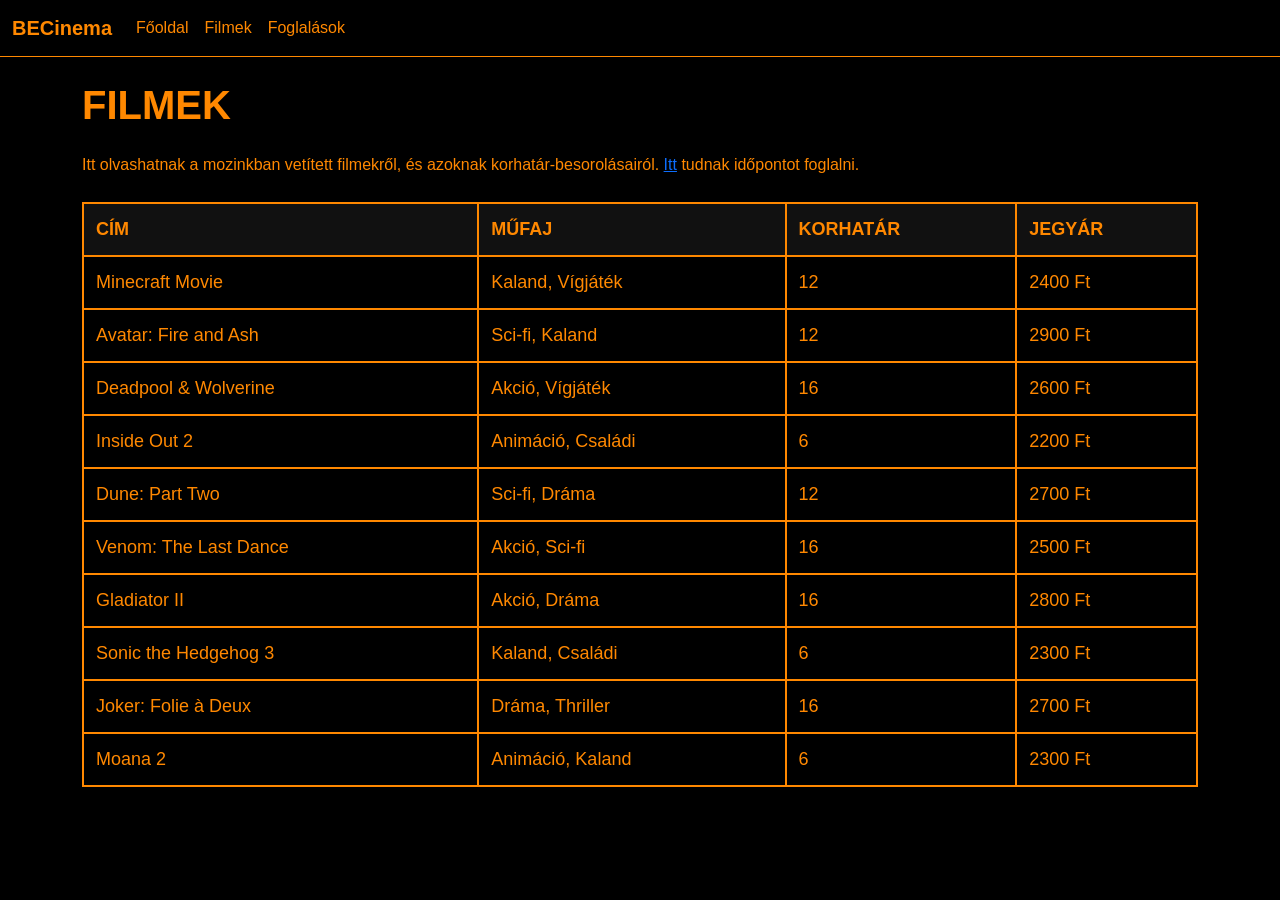
<file: filmek.html>
<!DOCTYPE html>
<html lang="en">

<head>
    <meta charset="UTF-8">
    <meta name="viewport" content="width=device-width, initial-scale=1.0">
    <title>BECinema - Filmek</title>
    <link href="https://cdn.jsdelivr.net/npm/bootstrap@5.3.8/dist/css/bootstrap.min.css" rel="stylesheet"
        integrity="sha384-sRIl4kxILFvY47J16cr9ZwB07vP4J8+LH7qKQnuqkuIAvNWLzeN8tE5YBujZqJLB" crossorigin="anonymous">
    <link href="style.css" rel="stylesheet">
    <script src="./filmek.js" defer></script>
</head>

<body>
    <nav class="navbar navbar-expand-lg navbar-dark bg-dark">
        <div class="container-fluid">

            <a class="navbar-brand" href="./index.html">
                BECinema
            </a>

            <button class="navbar-toggler" type="button" data-bs-toggle="collapse" data-bs-target="#navbarNav"
                aria-controls="navbarNav" aria-expanded="false" aria-label="Navigáció">
                <span class="navbar-toggler-icon"></span>
            </button>

            <div class="collapse navbar-collapse" id="navbarNav">
                <ul class="navbar-nav">

                    <li class="nav-item">
                        <a class="nav-link" href="./index.html">
                            Főoldal
                        </a>
                    </li>

                    <li class="nav-item">
                        <a class="nav-link" href="./filmek.html">
                            Filmek
                        </a>
                    </li>

                    <li class="nav-item">
                        <a class="nav-link" href="./foglalasok.html">
                            Foglalások
                        </a>
                    </li>

                </ul>
            </div>

        </div>
    </nav>
    <div class="container">
        <h1 class="mb-4 mt-4">FILMEK</h1>
        <p>Itt olvashatnak a mozinkban vetített filmekről, és azoknak korhatár-besorolásairól. <a
                href="./foglalasok.html">Itt</a> tudnak időpontot foglalni.</p>

        <table id="filmekTabla">
            <tr>
                <th>CÍM</th>
                <th>MŰFAJ</th>
                <th>KORHATÁR</th>
                <th>JEGYÁR</th>
            </tr>
        </table>
    </div>

    <button id="felGomb" onclick="oldalTetejere()">↑</button>
    <script src="https://cdn.jsdelivr.net/npm/@popperjs/core@2.11.8/dist/umd/popper.min.js"
        integrity="sha384-I7E8VVD/ismYTF4hNIPjVp/Zjvgyol6VFvRkX/vR+Vc4jQkC+hVqc2pM8ODewa9r"
        crossorigin="anonymous"></script>
    <script src="https://cdn.jsdelivr.net/npm/bootstrap@5.3.8/dist/js/bootstrap.min.js"
        integrity="sha384-G/EV+4j2dNv+tEPo3++6LCgdCROaejBqfUeNjuKAiuXbjrxilcCdDz6ZAVfHWe1Y"
        crossorigin="anonymous"></script>
</body>

</html>
</file>
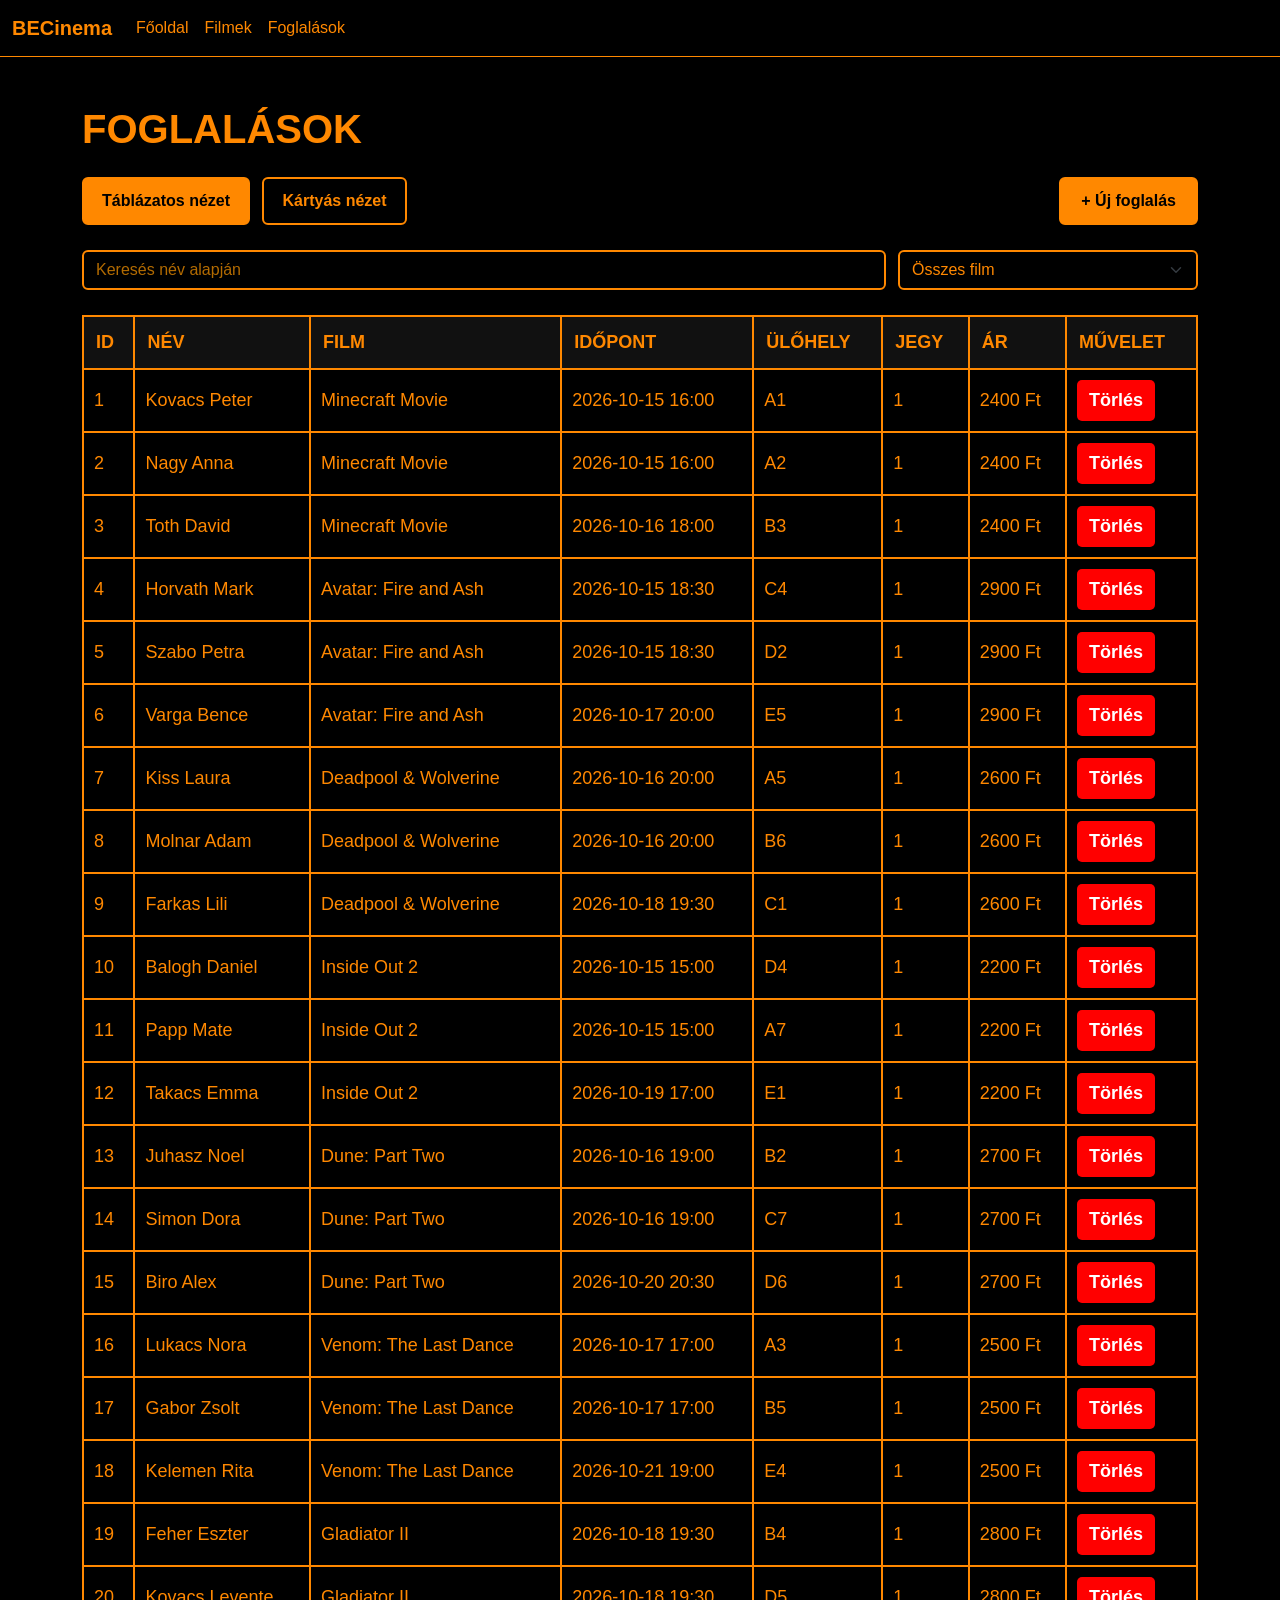
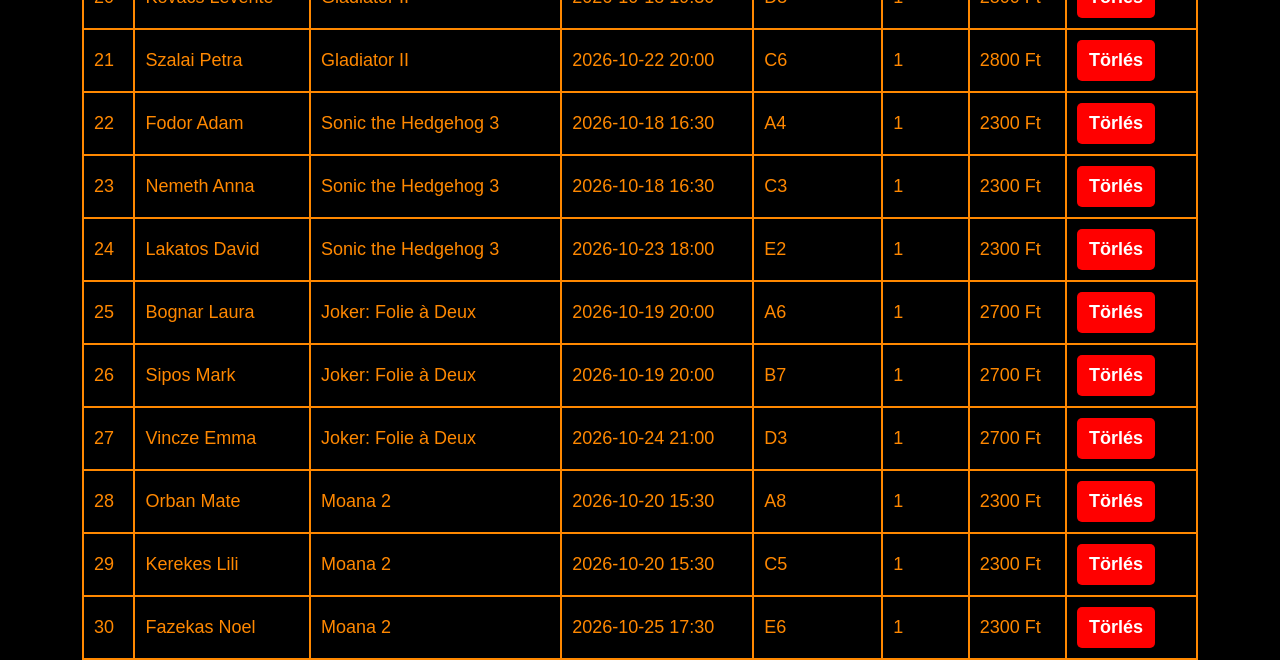
<file: foglalasok.html>
<!DOCTYPE html>
<html lang="hu">
<head>
    <meta charset="UTF-8">
    <meta name="viewport" content="width=device-width, initial-scale=1.0">
    <title>BECinema - Foglalások</title>
    <link href="https://cdn.jsdelivr.net/npm/bootstrap@5.3.8/dist/css/bootstrap.min.css" rel="stylesheet">
    <link href="style.css" rel="stylesheet">
</head>

<body>
    <nav class="navbar navbar-expand-lg navbar-dark">
        <div class="container-fluid">
            <a class="navbar-brand" href="./index.html">BECinema</a>

            <button class="navbar-toggler" type="button" data-bs-toggle="collapse" data-bs-target="#navbarNav">
                <span class="navbar-toggler-icon"></span>
            </button>

            <div class="collapse navbar-collapse" id="navbarNav">
                <ul class="navbar-nav">
                    <li class="nav-item">
                        <a class="nav-link" href="./index.html">Főoldal</a>
                    </li>
                    <li class="nav-item">
                        <a class="nav-link" href="./filmek.html">Filmek</a>
                    </li>
                    <li class="nav-item">
                        <a class="nav-link active" href="./foglalasok.html">Foglalások</a>
                    </li>
                </ul>
            </div>
        </div>
    </nav>

    <div class="container mt-5">
        <h1 class="mb-4">FOGLALÁSOK</h1>

        <div class="nezet-gombok">
            <div>
                <button id="tablaGomb" class="nezet-gomb aktiv" onclick="tablazatosNezet()">
                    Táblázatos nézet
                </button>

                <button id="kartyaGomb" class="nezet-gomb" onclick="kartyasNezet()">
                    Kártyás nézet
                </button>
            </div>

            <button id="ujFoglalasGomb" class="uj-foglalas-gomb" onclick="ujFoglalasMutat()">
                + Új foglalás
            </button>
        </div>

        <div class="szures-doboz">
            <input type="text" id="nevKereses" class="form-control"
                placeholder="Keresés név alapján"
                oninput="foglalasokSzurese()">

            <select id="filmSzures" class="form-select" onchange="foglalasokSzurese()">
                <option value="">Összes film</option>
            </select>
        </div>

        <div id="ujFoglalasDoboz">
            <h2>Új foglalás</h2>

            <form id="foglalasForm">
                <div class="mb-3">
                    <label class="form-label">Név</label>
                    <input type="text" id="nev" class="form-control">
                </div>

                <div class="mb-3">
                    <label class="form-label">Email</label>
                    <input type="email" id="email" class="form-control">
                </div>

                <div class="mb-3">
                    <label class="form-label">Telefonszám</label>
                    <input type="text" id="telefon" class="form-control" placeholder="06301234567">
                </div>

                <div class="mb-3">
                    <label class="form-label">Film</label>

                    <select id="film" class="form-select" required>
                        <option value="">Válassz filmet</option>
                    </select>
                </div>

                <div class="mb-3">
                    <label class="form-label">Időpont</label>

                    <select id="idopont" class="form-select" required>
                        <option value="">Először válassz filmet</option>
                    </select>
                </div>

                <div class="mb-3">
                    <label class="form-label">Jegyek száma</label>

                    <select id="jegyekSzama" class="form-select">
                        <option value="1">1 jegy</option>
                        <option value="2">2 jegy</option>
                        <option value="3">3 jegy</option>
                        <option value="4">4 jegy</option>
                        <option value="5">5 jegy</option>
                        <option value="6">6 jegy</option>
                    </select>
                </div>

                <div class="mb-3">
                    <label class="form-label">Ülőhelyek</label>

                    <p id="helyInfo">
                        Válaszd ki a filmet és az időpontot.
                    </p>

                    <div id="vaszon">VÁSZON</div>
                    <div id="ulohelyek"></div>

                    <p id="kivalasztottHelyek">
                        Kiválasztott helyek: -
                    </p>
                </div>

                <div class="mb-3">
                    <label class="form-label">Összesen</label>
                    <input type="text" id="ar" class="form-control" readonly>
                </div>

                <button type="submit" class="foglalas-kuldes">
                    Foglalás létrehozása
                </button>
            </form>

            <div id="uzenet" class="mt-3"></div>
        </div>

        <div id="tablazatosNezet">
            <table>
                <thead>
                    <tr>
                        <th>ID</th>
                        <th>NÉV</th>
                        <th>FILM</th>
                        <th>IDŐPONT</th>
                        <th>ÜLŐHELY</th>
                        <th>JEGY</th>
                        <th>ÁR</th>
                        <th>MŰVELET</th>
                    </tr>
                </thead>

                <tbody id="foglalasTabla"></tbody>
            </table>
        </div>

        <div id="kartyasNezet" class="row" style="display: none;"></div>
    </div>

    <button id="felGomb" onclick="oldalTetejere()">↑</button>

    <script src="https://cdn.jsdelivr.net/npm/bootstrap@5.3.8/dist/js/bootstrap.bundle.min.js"></script>
    <script src="foglalasok.js"></script>
</body>
</html>
</file>
<file: style.css>
body {
    background-color: black;
    color: #FF8800;
    font-family: Arial;
    margin: 0;
}

.navbar {
    background-color: black !important;
    border-bottom: 1px solid #FF8800;
}

.container-fluid {
    background-color: black;
}

.navbar-brand {
    color: #FF8800;
    font-weight: bold;
}

.navbar-brand:hover,
.navbar-brand:focus {
    color: #FF0000;
}

.nav-link {
    color: #FF8800;
}

.navbar-nav .nav-link:hover,
.navbar-nav .nav-link.active:hover,
.navbar-nav .nav-link:focus {
    color: #FF0000;
}

.navbar-nav .nav-link.active {
    color: #FF8800;
}

.navbar-collapse {
    background-color: black;
}

h1 {
    font-weight: bold;
}

h2 {
    color: #FF8800;
    margin-bottom: 20px;
}

.hero {
    min-height: 560px;
    background-size: cover;
    background-position: center;
    display: flex;
    align-items: center;
    padding: 60px 8%;
    position: relative;
}

.hero::before {
    content: "";
    position: absolute;
    inset: 0;
    background: linear-gradient(
        90deg,
        rgba(0, 0, 0, 0.82) 0%,
        rgba(0, 0, 0, 0.52) 45%,
        rgba(0, 0, 0, 0.12) 75%
    );
}

.hero-tartalom {
    position: relative;
    z-index: 1;
    max-width: 650px;
    text-align: left;
}

.hero-kis-cim {
    display: inline-block;
    color: #FF8800;
    font-size: 16px;
    font-weight: bold;
    letter-spacing: 1px;
    margin-bottom: 10px;
}

.hero h1 {
    font-size: 68px;
    color: #FF8800;
    text-align: left;
    margin-bottom: 15px;
}

.hero p {
    color: white;
    font-size: 21px;
    line-height: 1.5;
    max-width: 600px;
}

.hero-gombok {
    margin-top: 25px;
    display: flex;
    gap: 12px;
    flex-wrap: wrap;
}

.fo-gomb,
.masodlagos-gomb {
    display: inline-block;
    padding: 12px 22px;
    border-radius: 6px;
    font-weight: bold;
    text-decoration: none;
    transition: 0.2s;
}

.fo-gomb {
    background-color: #FF8800;
    color: black;
    border: 2px solid #FF8800;
}

.fo-gomb:hover {
    background-color: #FF0000;
    border-color: #FF0000;
    color: white;
}

.masodlagos-gomb {
    background-color: transparent;
    color: #FF8800;
    border: 2px solid #FF8800;
}

.masodlagos-gomb:hover {
    background-color: #FF8800;
    color: black;
}

.bemutatkozas {
    padding-top: 70px;
    padding-bottom: 50px;
    max-width: 900px;
    text-align: center;
}

.bemutatkozas h2 {
    text-align: center;
}

.bemutatkozas p {
    font-size: 18px;
    line-height: 1.7;
    color: #ddd;
}

.info-resz {
    padding-bottom: 60px;
}

.info-kartya {
    height: 100%;
    background-color: #111111;
    border: 2px solid #FF8800;
    border-radius: 10px;
    padding: 25px;
    transition: 0.2s;
}

.info-kartya:hover {
    transform: translateY(-5px);
    box-shadow: 0 0 20px rgba(255, 136, 0, 0.3);
}

.info-kartya h3 {
    color: #FF8800;
    font-size: 24px;
}

.info-kartya p {
    color: #ddd;
    margin-bottom: 0;
}

.mozi-resz {
    padding-top: 50px;
    padding-bottom: 70px;
}

.mozi-kep {
    width: 100%;
    height: 350px;
    object-fit: cover;
    border-radius: 10px;
    border: 2px solid #FF8800;
}

.mozi-resz p {
    color: #ddd;
    font-size: 17px;
    line-height: 1.6;
}

.galeria {
    padding-bottom: 70px;
}

.galeria h2 {
    text-align: center;
    margin-bottom: 30px;
}

.galeria-kep {
    width: 100%;
    height: 250px;
    object-fit: cover;
    border-radius: 8px;
    border: 2px solid #FF8800;
    transition: 0.2s;
}

.galeria-kep:hover {
    transform: scale(1.03);
    box-shadow: 0 0 15px rgba(255, 136, 0, 0.3);
}

.kapcsolat {
    padding-bottom: 70px;
}

.kapcsolat h2 {
    text-align: center;
    margin-bottom: 30px;
}

.info-doboz {
    height: 100%;
    background-color: #111111;
    border: 2px solid #FF8800;
    border-radius: 10px;
    padding: 25px;
}

.info-doboz h3 {
    color: #FF8800;
    margin-bottom: 20px;
}

.info-doboz p {
    color: #ddd;
    margin-bottom: 10px;
}

.cta {
    text-align: center;
    padding: 70px 20px;
    background-color: #111111;
    border-top: 2px solid #FF8800;
    border-bottom: 2px solid #FF8800;
}

.cta h2 {
    margin-bottom: 15px;
}

.cta p {
    color: #ddd;
    font-size: 18px;
    margin-bottom: 25px;
}

footer {
    text-align: center;
    padding: 25px;
    color: #FF8800;
    background-color: black;
}

footer p {
    margin: 0;
}

#felGomb {
    display: none;
    position: fixed;
    right: 25px;
    bottom: 25px;
    background-color: #FF8800;
    color: black;
    border: none;
    border-radius: 50%;
    width: 50px;
    height: 50px;
    font-size: 24px;
    font-weight: bold;
    cursor: pointer;
    z-index: 1000;
}

#felGomb:hover {
    background-color: #FF0000;
    color: white;
}

@media (max-width: 768px) {
    .hero {
        min-height: 470px;
        padding: 40px 20px;
        background-position: center;
    }

    .hero-tartalom {
        text-align: center;
        margin: auto;
    }

    .hero h1 {
        font-size: 44px;
        text-align: center;
    }

    .hero p {
        font-size: 18px;
    }

    .hero-gombok {
        justify-content: center;
    }

    .mozi-kep {
        margin-bottom: 30px;
        height: 260px;
    }

    .info-kartya {
        padding: 20px;
    }
}
/* FILMEK OLDAL */

#filmekTabla {
    width: 100%;
    border-collapse: collapse;
    margin-top: 25px;
    font-size: 18px;
}

#filmekTabla th {
    background-color: #111111;
    color: #FF8800;
    border: 2px solid #FF8800;
    padding: 12px;
}

#filmekTabla td {
    color: #FF8800;
    border: 2px solid #FF8800;
    padding: 12px;
}

#filmekTabla tr:hover {
    background-color: #111111;
}


/* FOGLALÁSOK OLDAL */

.nezet-gombok {
    display: flex;
    justify-content: space-between;
    align-items: center;
    margin-bottom: 25px;
    gap: 15px;
}

.nezet-gomb {
    background-color: black;
    color: #FF8800;
    border: 2px solid #FF8800;
    padding: 10px 18px;
    border-radius: 6px;
    font-weight: bold;
    margin-right: 8px;
    transition: 0.2s;
}

.nezet-gomb:hover {
    background-color: #FF8800;
    color: black;
}

.nezet-gomb.aktiv {
    background-color: #FF8800;
    color: black;
}

.uj-foglalas-gomb {
    background-color: #FF8800;
    color: black;
    border: 2px solid #FF8800;
    padding: 10px 20px;
    border-radius: 6px;
    font-weight: bold;
    transition: 0.2s;
}

.uj-foglalas-gomb:hover {
    background-color: #FF0000;
    border-color: #FF0000;
    color: white;
}


/* SZŰRÉS */

.szures-doboz {
    display: flex;
    gap: 12px;
    margin-bottom: 25px;
    align-items: center;
}

.szures-doboz input,
.szures-doboz select {
    background-color: black !important;
    color: #FF8800 !important;
    border: 2px solid #FF8800 !important;
    border-radius: 6px;
}

.szures-doboz input:focus,
.szures-doboz select:focus {
    background-color: black !important;
    color: white !important;
    border-color: #FF0000 !important;
    box-shadow: 0 0 8px rgba(255, 0, 0, 0.4) !important;
}

.szures-doboz input::placeholder {
    color: #b36b00;
}

.szures-doboz select option {
    background-color: black;
    color: #FF8800;
}

#nevKereses {
    flex: 1;
}

#filmSzures {
    max-width: 300px;
}


/* ÚJ FOGLALÁS */

#ujFoglalasDoboz {
    display: none;
    margin-bottom: 50px;
}

#ujFoglalasDoboz h2 {
    text-align: center;
}

#foglalasForm {
    max-width: 700px;
    margin: 20px auto 40px auto;
    padding: 25px;
    background-color: #111111;
    border: 2px solid #FF8800;
    border-radius: 12px;
    box-shadow: 0 0 20px rgba(255, 136, 0, 0.2);
}

#foglalasForm label {
    color: #FF8800;
    font-weight: bold;
    margin-bottom: 6px;
}

#foglalasForm input,
#foglalasForm select {
    background-color: black !important;
    color: #FF8800 !important;
    border: 1px solid #FF8800 !important;
}

#foglalasForm input:focus,
#foglalasForm select:focus {
    background-color: black !important;
    color: white !important;
    border-color: #FF0000 !important;
    box-shadow: 0 0 8px rgba(255, 0, 0, 0.5) !important;
}

#foglalasForm input::placeholder {
    color: #b36b00;
}

#foglalasForm option {
    background-color: black;
    color: #FF8800;
}

.foglalas-kuldes {
    background-color: #FF8800;
    color: black;
    border: none;
    padding: 10px 20px;
    border-radius: 6px;
    font-weight: bold;
    transition: 0.2s;
}

.foglalas-kuldes:hover {
    background-color: #FF0000;
    color: white;
}


/* ÜLŐHELYEK */

#vaszon {
    max-width: 500px;
    margin: 20px auto 25px auto;
    text-align: center;
    background-color: #FF8800;
    color: black;
    padding: 8px;
    font-weight: bold;
    border-radius: 4px;
    box-shadow: 0 5px 15px rgba(255, 136, 0, 0.25);
}

#ulohelyek {
    max-width: 500px;
    margin: auto;
    display: grid;
    grid-template-columns: repeat(8, 1fr);
    gap: 8px;
}

.ulohely {
    background-color: black;
    color: #FF8800;
    border: 2px solid #FF8800;
    padding: 8px 4px;
    border-radius: 5px;
    cursor: pointer;
    text-align: center;
    font-weight: bold;
    transition: 0.2s;
}

.ulohely:hover {
    background-color: #FF8800;
    color: black;
}

.ulohely.kivalasztott {
    background-color: #FF8800;
    color: black;
}

.ulohely.foglalt {
    background-color: #333;
    border-color: #555;
    color: #777;
    cursor: not-allowed;
}

#helyInfo {
    text-align: center;
    padding: 4px;
}

#kivalasztottHelyek {
    text-align: center;
    margin-top: 15px;
    padding: 5px;
    font-weight: bold;
}


/* FOGLALÁSOK TÁBLÁZAT */

#tablazatosNezet table {
    border-collapse: collapse;
    width: 100%;
    font-size: 18px;
    margin-top: 20px;
}

#tablazatosNezet thead {
    background-color: #111111;
}

#tablazatosNezet th {
    border: 2px solid #FF8800;
    padding: 12px;
    color: #FF8800;
}

#tablazatosNezet td {
    border: 2px solid #FF8800;
    padding: 10px;
    color: #FF8800;
}


/* TÖRLÉS */

.torles-gomb {
    background-color: #FF0000;
    color: white;
    border: none;
    padding: 7px 12px;
    border-radius: 5px;
    font-weight: bold;
}

.torles-gomb:hover {
    background-color: #bb0000;
}


/* KÁRTYÁS NÉZET */

#kartyasNezet .card {
    background-color: #111111;
    border: 2px solid #FF8800;
    color: #FF8800;
    border-radius: 10px;
    transition: 0.2s;
}

#kartyasNezet .card:hover {
    box-shadow: 0 0 15px rgba(255, 136, 0, 0.4);
    transform: translateY(-3px);
}

#kartyasNezet .card-title {
    color: #FF8800;
    font-weight: bold;
}

#kartyasNezet .card p {
    margin: 5px 0;
}


/* ÜZENETEK */

#uzenet {
    max-width: 700px;
    margin: 20px auto;
}

.alert-success {
    background-color: #111111;
    color: #FF8800;
    border: 1px solid #FF8800;
}

.alert-danger {
    background-color: #111111;
    color: #FF0000;
    border: 1px solid #FF0000;
}


/* MOBIL */

@media (max-width: 768px) {
    .nezet-gombok {
        flex-direction: column;
        align-items: stretch;
    }

    .nezet-gombok > div {
        display: flex;
    }

    .nezet-gomb {
        flex: 1;
    }

    .uj-foglalas-gomb {
        width: 100%;
    }

    .szures-doboz {
        flex-direction: column;
        align-items: stretch;
    }

    #filmSzures {
        max-width: none;
    }

    #ulohelyek {
        grid-template-columns: repeat(4, 1fr);
    }

    #tablazatosNezet {
        overflow-x: auto;
    }

    #tablazatosNezet table,
    #filmekTabla {
        font-size: 13px;
    }

    #tablazatosNezet th,
    #tablazatosNezet td,
    #filmekTabla th,
    #filmekTabla td {
        padding: 6px;
    }
}
</file>
